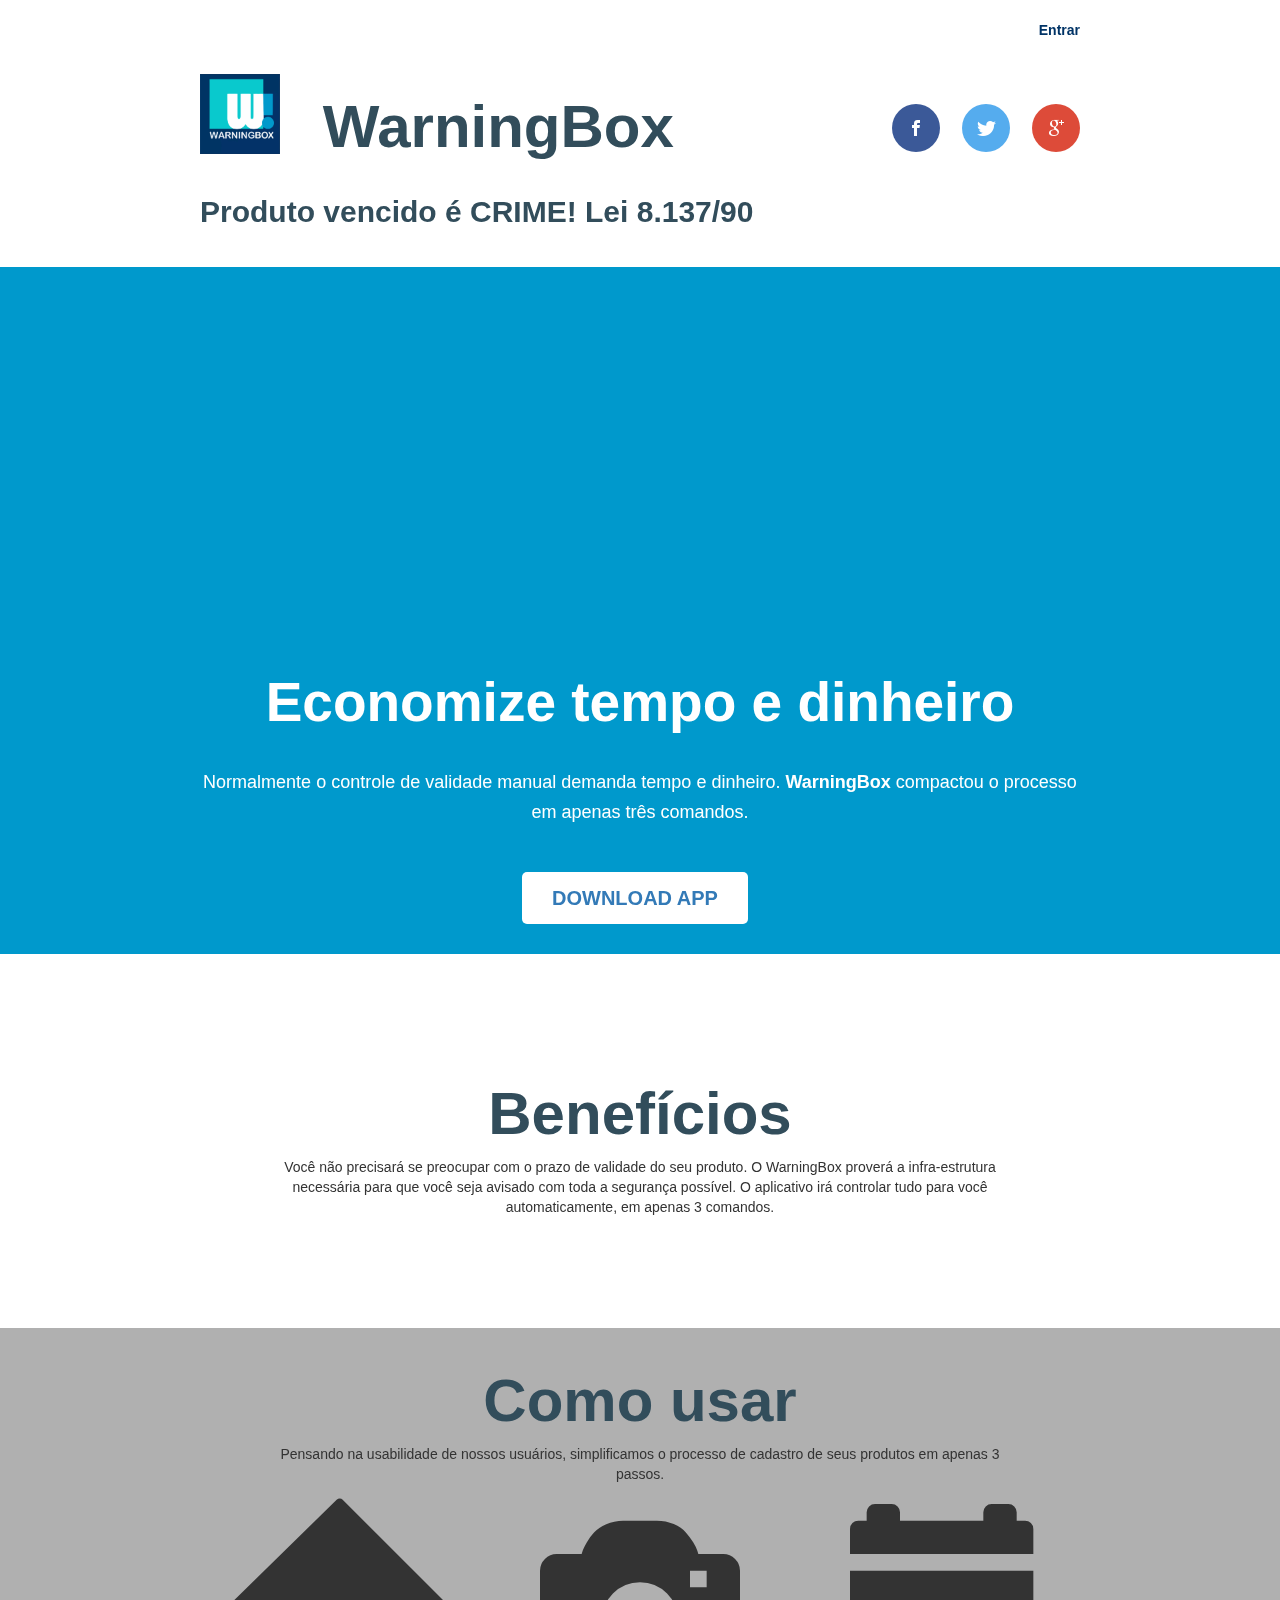
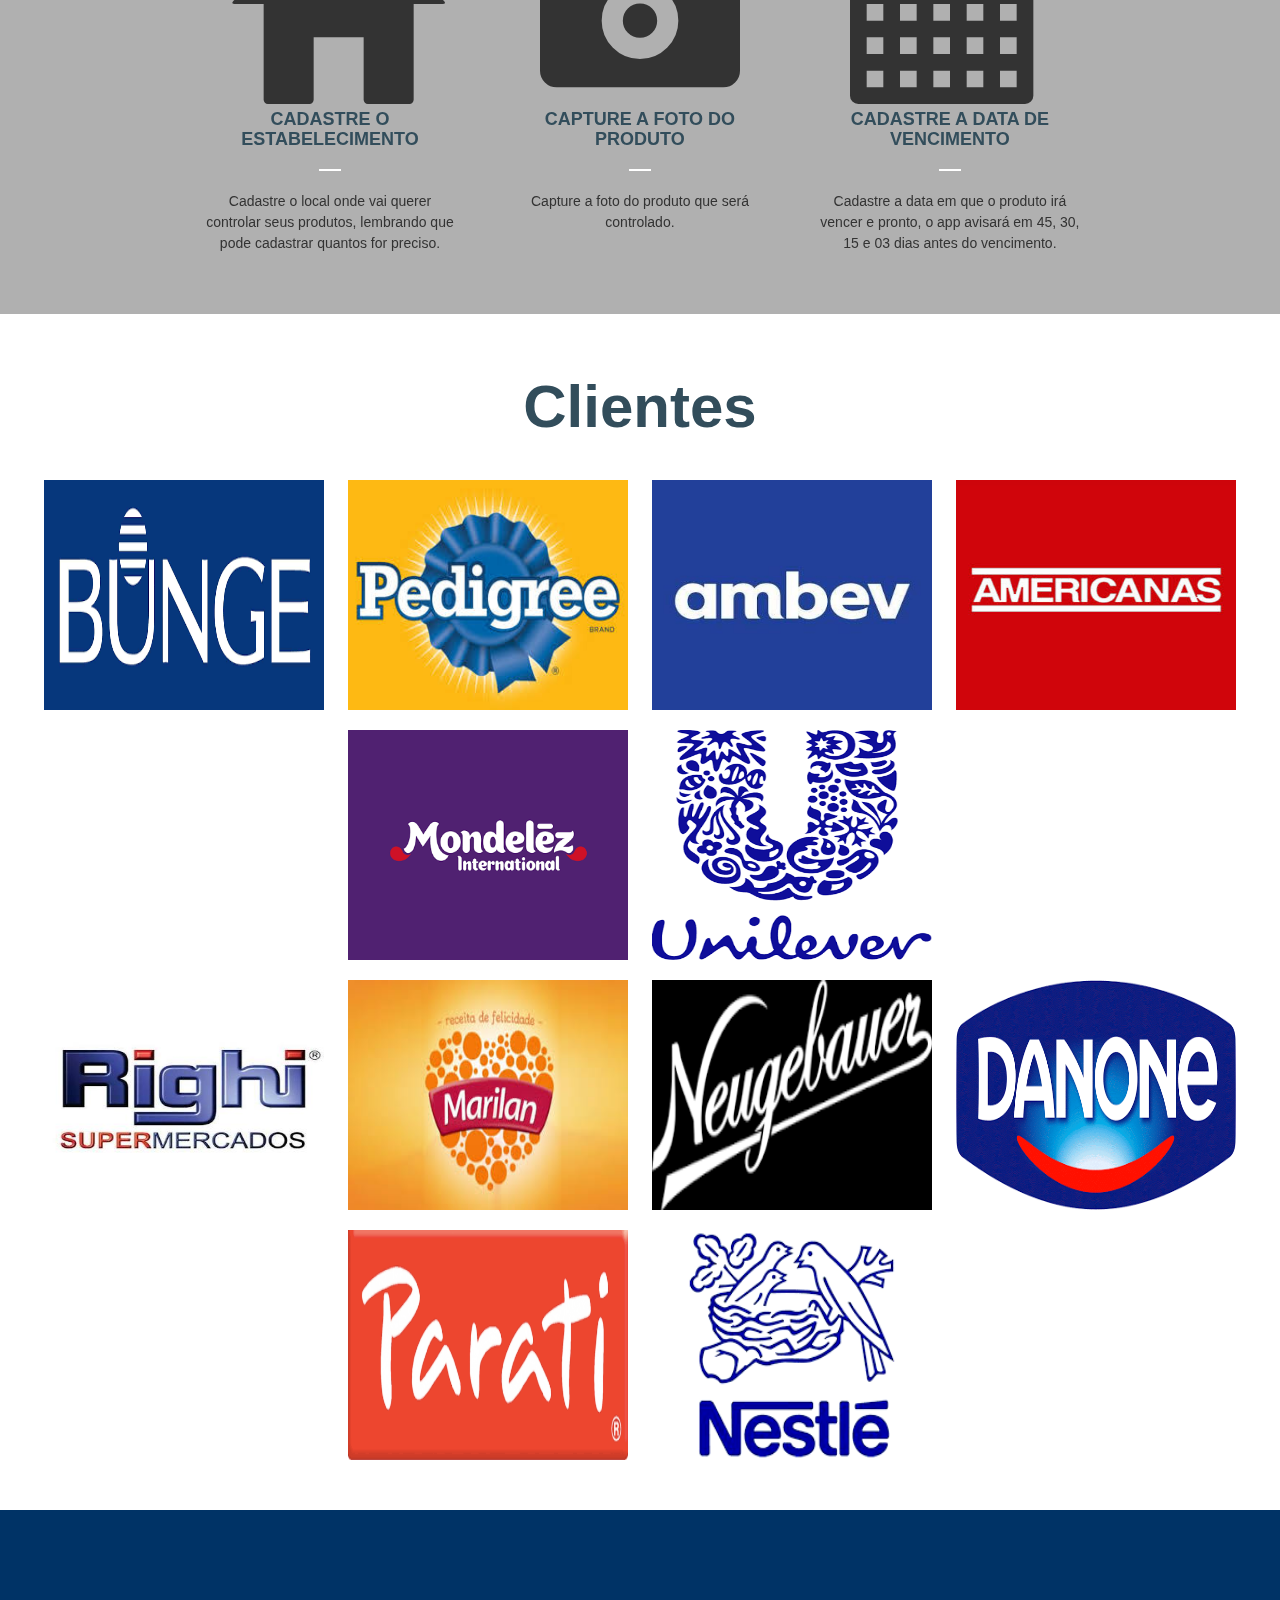
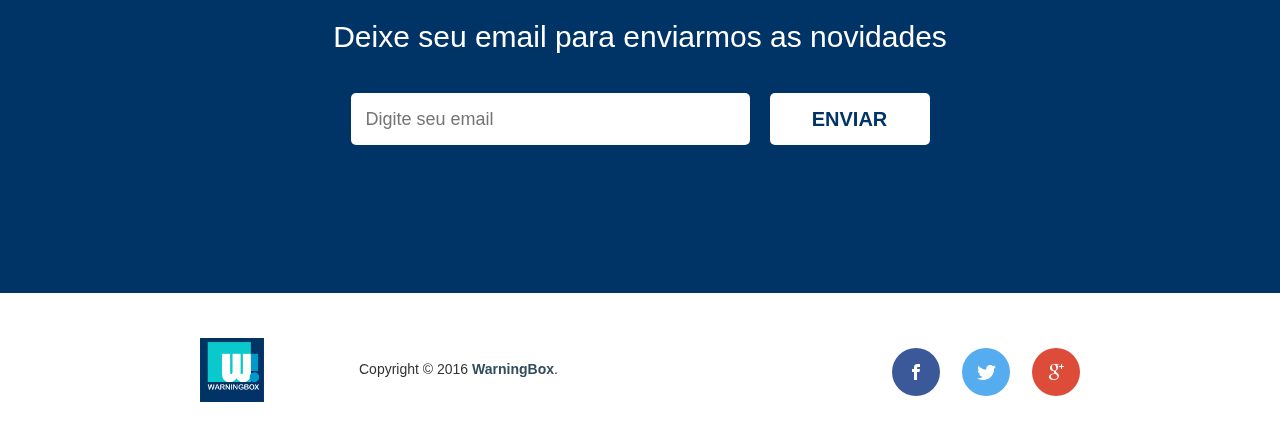
<file: index.html>
<!DOCTYPE HTML>
<html>
<head>
    <meta charset="utf-8">
    <meta name="viewport" content="width=device-width, initial-scale=1">
    <meta name="description" content="">
    <title>WarningBox</title>
    <link rel="shortcut icon" href="images/logo.png">
    
    <link href="css/style.css" rel="stylesheet">
    <link href="css/bootstrap.min.css" rel="stylesheet">
    <!--[if lt IE 9]><script src="js/html5.js"></script><![endif]-->
</head>
<body class="no-js">
    <section class="main">
        <br>
        <div class="wrap" >
            <a href="login.html"><label style="float: right; color: #003366 !important; cursor: pointer;">Entrar</label></a>
        </div>

        <header>
            <div class="wrap">
                <div class="logo">
                   <div class="row">
                   		<a href="index.html">
	                       <div class="col-md-3">
	                           <img src="images/logo.png" width="80" height="52" alt="WARNINGBOX">
	                       </div>
	                       <div class="col-md-4">
	                           <h1>WarningBox</h1>
	                       </div>
                       	</a>
                   </div>
                   <h2><strong>Produto vencido é CRIME! Lei 8.137/90</strong></h2>
                </div>
                <div class="social">
                    <ul class="clearfix">
                        <li><a class="social-facebook" target="_blank" href="https://www.facebook.com/warningboxapp/" title="facebook">facebook</a></li>
                        <li><a class="social-twitter" target="_blank" href="https://twitter.com/warningbox2" title="twitter">twitter</a></li>
                        <li><a class="social-googleplus" target="_blank" href="https://plus.google.com/u/0/112280485876069913554?hl=pt-BR" title="google plus">google plus</a></li>
                    </ul>
                </div>
            </div>
        </header>

        <section class="promo">
            <div class="wrap" style=" text-align: center;"><br>
                <iframe class="video-youtube" frameborder="0" src="http://www.youtube.com/embed/WQev6xlabF4?vq=hd1080&autoplay=1"></iframe><br>
                <div class="promo-text">
                    <div class="promo-title">Economize tempo e dinheiro</div>
                    <p>Normalmente o controle de validade manual demanda tempo e dinheiro. <strong>WarningBox</strong> compactou o processo em apenas três comandos.</p>
                    <p><a class="promo-button" href="https://play.google.com/store/apps/details?id=com.warningbox" target="_blank">Download App</a> &nbsp; <!-- <a class="promo-link" href="#">Saiba mais</a> --></p>
                </div><br>
            </div>
        </section>

        <section class="simple">
            <div class="wrap">
                <h1>Benefícios</h1>
                <p>Você não precisará se preocupar com o prazo de validade do seu produto. O WarningBox proverá a infra-estrutura necessária para que você seja avisado com toda a segurança possível. O aplicativo irá controlar tudo para você automaticamente, em apenas 3 comandos.</p>
            </div>
        </section>

        <section class="como-usar">
            <br>
            <div class="wrap">
                <h1>Como usar</h1>
                <p>Pensando na usabilidade de nossos usuários, simplificamos o processo de cadastro de seus produtos em apenas 3 passos.</p>
            </div>
        </section>

        <section class="features">
            <div class="wrap">
                <div class="features-columns clearfix">
                    <div class="feature">
                        <span class="glyphicon glyphicon-home" style="font-size: 200px;" aria-hidden="true"></span>
                        <h4>Cadastre o estabelecimento</h4>
                        <p>Cadastre o local onde vai querer controlar seus produtos, lembrando que pode cadastrar quantos for preciso.</p>
                    </div>
                    <div class="feature">
                        <span class="glyphicon glyphicon-camera" style="font-size: 200px;" aria-hidden="true"></span>
                        <h4>Capture a foto do produto</h4>
                        <p>Capture a foto do produto que será controlado.</p>
                    </div>
                    <div class="feature">
                         <span class="glyphicon glyphicon-calendar" style="font-size: 200px;" aria-hidden="true"></span>
                        <h4>Cadastre a data de vencimento</h4>
                        <p>Cadastre a data em que o produto irá vencer e pronto, o app avisará em 45, 30, 15 e 03 dias antes do vencimento.</p>
                    </div>
                </div>
            </div>
        </section>

        <section style="text-align: center;">
            <h1 style="text-align: center;">Clientes</h1><br>
            <div class="row">
                <img class="img-cliente" src="images/cliente/1.png">
                <img class="img-cliente" src="images/cliente/2.jpg">
                <img class="img-cliente" src="images/cliente/3.jpg">
                <img class="img-cliente" src="images/cliente/4.jpg">
                <img class="img-cliente" src="images/cliente/5.png">
                <img class="img-cliente" src="images/cliente/6.png">
            </div>
            <div class="row">
                <img class="img-cliente" src="images/cliente/7.jpg">
                <img class="img-cliente" src="images/cliente/9.jpg">
                <img class="img-cliente" src="images/cliente/10.png">
                <img class="img-cliente" src="images/cliente/11.gif">
                <img class="img-cliente" src="images/cliente/12.png">
                <img class="img-cliente" src="images/cliente/14.png">
            </div><br><br>
        </section>
        
        <section class="subscribe">
            <div class="wrap">
                <div class="subscribe-title">Deixe seu email para enviarmos as novidades</div>
                <div class="subscribe-form clearfix">
                    <form>
                        <input type="email" placeholder="Digite seu email" class="subscribe-email">
                        <input type="button" value="Enviar" class="subscribe-button">
                    </form>
                </div>
            </div>
        </section>

        <footer>
            <div class="wrap">
                <div class="logo" style="padding-top: 20px;">
                    <a href="#">
                        <img src="images/logo.png" width="64" height="52">
                    </a>
                </div>
                <div class="copy" style="padding-top: 25px;">
                    <p>Copyright &copy; 2016 <a href="http://warningbox.com.br/">WarningBox</a>.</p>
                </div>
                <div class="social">
                    <ul class="clearfix">
                        <li><a class="social-facebook" target="_blank" href="https://www.facebook.com/warningboxapp/" title="facebook">facebook</a></li>
                        <li><a class="social-twitter" target="_blank" href="https://twitter.com/warningbox2" title="twitter">twitter</a></li>
                        <li><a class="social-googleplus" target="_blank" href="https://plus.google.com/u/0/112280485876069913554?hl=pt-BR" title="google plus">google plus</a></li>
                    </ul>
                </div>
            </div>
        </footer>
    </section>

    <script src="js/jquery.js"></script>
    <script src="js/library.js"></script>
    <script src="js/script.js"></script>
    <script src="js/retina.js"></script>

</body>
</html>
</file>
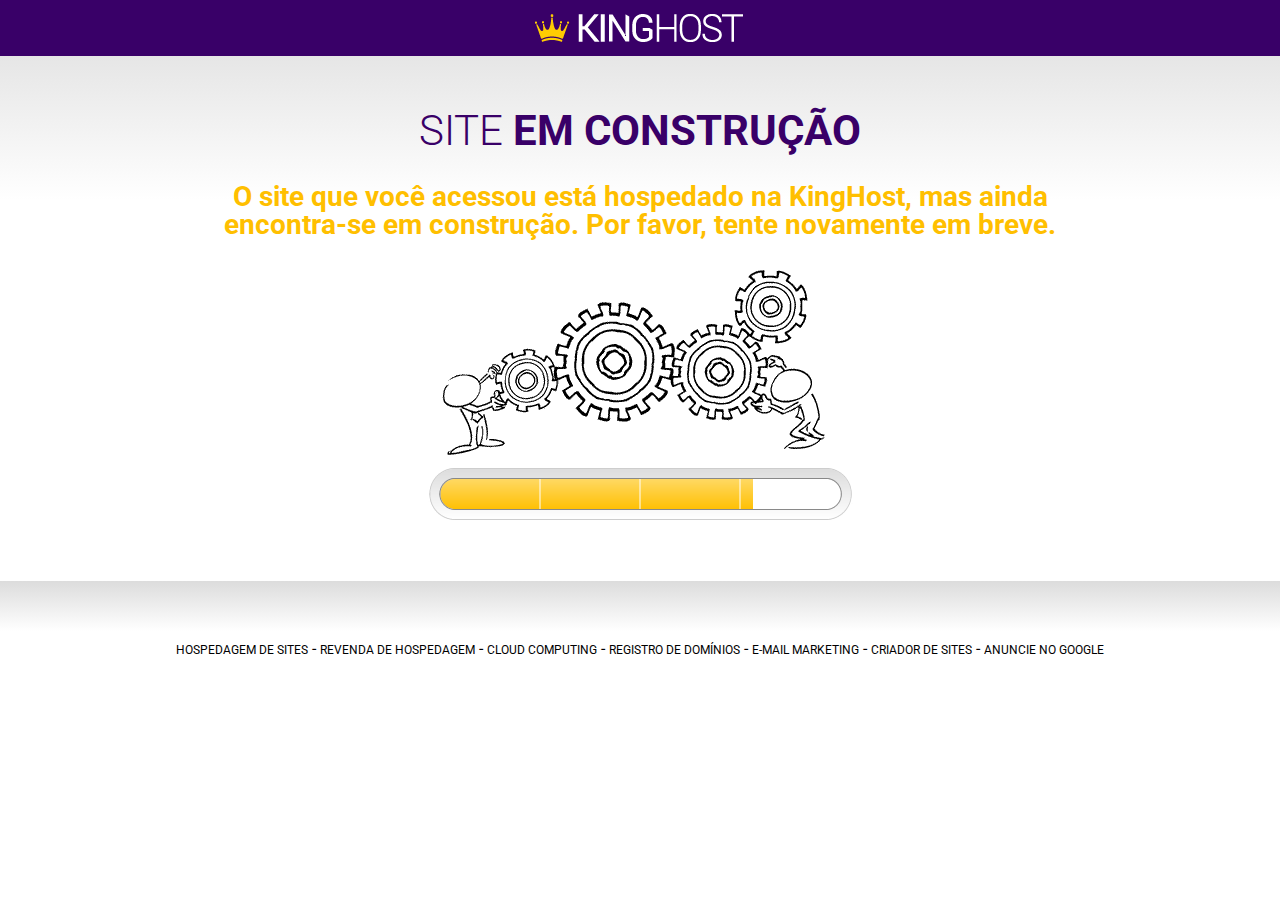
<file: teste/index.htm>
<!DOCTYPE html>
<html class="no-js" lang="pt-br">
	<head>
	<meta charset="utf-8" />
	<meta http-equiv="X-UA-Compatible" content="IE=edge" />
	<meta name="viewport" content="width=device-width, initial-scale=1" />
	<link rel="shortcut icon" href="/favicon.ico">
	<link href='//fonts.googleapis.com/css?family=Roboto:300,700' rel='stylesheet' type='text/css'>
	<style>
		body {
			background-image:linear-gradient(#DCDCDC, #FFF 200px);
			background-repeat: no-repeat;
	
			font-family: Roboto; 
			padding: 0;
			margin: 0;
		}
		h1 {
			text-align: center; color: #390068; text-transform: uppercase;
			font-weight: 300;
			font-size: 42px;
			margin-top: 50px;
		}

		strong {
			font-weight: 700;
		}

		h2 {
			text-align: center; color: #FFBF00;
			font-size: 28px;
			line-height: 1;
		}
		

.topbar {
	background-color: #390068;
	padding:14px;
}

.logo {
	margin: auto;
	display: block;

}

.content {

	margin: auto;
	max-width: 920px;
}

.gears {
	max-width: 100%;
	margin: auto;
	display: block;
}

.loading {
	max-width: 100%;
	margin: auto;
	display: block;
	margin-top: 10px;
}

.footer {
	
	text-align: center;
	padding: 20px;
	background-image:linear-gradient(#DCDCDC, #FFF 50px);
	background-repeat: no-repeat;
	margin-top: 60px;
}
.footer a {
	font-size: 12px;
	text-transform: uppercase;
	color: #000;
	text-decoration: none;
	white-space: nowrap;
	
}
.footer a:hover{
	text-decoration: underline;

}

		
	</style>
	<body role="document">
		<div class="topbar">
			<img alt="logo" class="logo" src="[data-uri]"/>
		</div>

		<div class="content">

		<h1>Site <strong>em construção</strong></h1>
		<h2>
			O site que você acessou está hospedado na KingHost, mas ainda encontra-se em construção. Por favor, tente novamente em breve.
		</h2>
			<img class="gears" src="[data-uri]">
			<img class="loading" alt="" title="quase lá..." src="[data-uri]">
		</div>

		<div class="footer">
			<br>
			<br>
			<a href="http://www.kinghost.com.br/planos/?utm_source=sites-hospedados&utm_medium=em-construcao&utm_content=hospedagem-de-sites&utm_campaign=sites-em-construcao">Hospedagem de sites</a> - 
			<a href="http://www.kinghost.com.br/revenda/?utm_source=sites-hospedados&utm_medium=em-construcao&utm_content=revenda-de-hospedagem&utm_campaign=sites-em-construcao">Revenda de Hospedagem</a> - 
			<a href="http://www.kinghost.com.br/cloud-computing/?utm_source=sites-hospedados&utm_medium=em-construcao&utm_content=cloud-computing&utm_campaign=sites-em-construcao">Cloud Computing</a> - 
			<a href="http://www.kinghost.com.br/registro-de-dominio/?utm_source=sites-hospedados&utm_medium=em-construcao&utm_content=registro-de-dominios&utm_campaign=sites-em-construcao">Registro de Domínios</a> - 
			<a href="http://www.kinghost.com.br/email-marketing/?utm_source=sites-hospedados&utm_medium=em-construcao&utm_content=e-mail-marketing&utm_campaign=sites-em-construcao">E-mail Marketing</a> - 
			<a href="http://www.kinghost.com.br/criador-de-site/?utm_source=sites-hospedados&utm_medium=em-construcao&utm_content=criador-de-site&utm_campaign=sites-em-construcao">Criador de Sites</a> - 
			<a href="http://www.kinghost.com.br/adwords/?utm_source=sites-hospedados&utm_medium=em-construcao&utm_content=anuncie-no-google&utm_campaign=sites-em-construcao">Anuncie no Google</a>
		</div>
	</body>
</html>
</file>
<file: css/style.css>
/* reset -------------------------- */
html,
body,
div,
ul,
ol,
li,
dl,
dt,
dd,
h1,
h2,
h3,
h4,
h5,
h6,
pre,
form,
dfn,
del,
p,
blockquote,
fieldset,
input,
textarea,
select,
article,
aside,
details,
figcaption,
figure,
footer,
header,
hgroup,
nav,
section,
button,
canvas,
video {
    margin: 0;
    padding: 0;
}
h1,
h2,
h3,
h4,
h5,
h6,
pre,
code,
address,
caption,
cite,
code,
th,
dfn,
del {
    font-weight: normal;
    font-style: normal;
}

ul,
ol {
    list-style: none;
}
fieldset,
img, video {
    border: none;
}
caption,
th {
    text-align: left;
}
table {
    border-collapse: collapse;
    border-spacing: 0;
}
input[type="button"],
input[type="submit"],
input[type="reset"],
button {
    cursor: pointer;
    line-height: normal;
}
button,
input {
    line-height: normal;
}
input[type="hidden"],
[hidden],
.hidden {
    display: none;
}
textarea {
    overflow: auto;
    resize: none;
}
article,
aside,
details,
figcaption,
figure,
footer,
header,
nav,
section,
.clearfix {
    display: block;
}
audio,
canvas,
video {
    display: inline-block;
}
a > img {
    vertical-align: bottom;
}

a > video {
    vertical-align: bottom;
}

strong,
b {
    font-weight: bold;
}
em,
i {
    font-style: italic;
}
del {
    text-decoration: line-through;
}
:focus {
    outline: none;
}


/* tools -------------------------- */
.clear {
    clear: both;
    display: block;
    line-height: 0;
    height: 0;
    font-size: 0;
}
.clearfix:after,
.wrap:after,
aside:after,
section:after,
article:after,
.text:after {
    content: ".";
    display: block;
    clear: both;
    visibility: hidden;
    line-height: 0;
    height: 0;
    font-size: 0;
}
.align-left {
    float: left !important;
}
.align-right {
    float: right !important;
}
.overflow-hidden {
    overflow: hidden;
    display: block;
}


/* common -------------------------- */
html {
    height: 100%;
    background: #ffffff;
}
body {
    height: 100%;
    font: 17px/26px "Helvetica Neue", Helvetica, Arial, sans-serif;
    color: #6a6a6a;
    -webkit-font-smoothing: antialiased;
    -webkit-backface-visibility: hidden;
}
.main {
    min-height: 100%;
    overflow: hidden;
    -moz-box-sizing: border-box;
    -webkit-box-sizing: border-box;
    box-sizing: border-box;
}
.wrap {
    margin: 0 auto;
    max-width: 940px;
    padding: 0 30px;
}
a {
    color: #26a6d1;
    cursor: pointer;
    -moz-transition: color 0.15s linear;
    -o-transition: color 0.15s linear;
    -webkit-transition: color 0.15s linear;
    transition: color 0.15s linear;
}
a:hover {
    color: #1e85a7;
}
.error {
    color: #FF0000 !important;
    border-color: #FF0000 !important;
}
.success {
    color: #00CC0 !important;
    border-color: #00CC00 !important;
}
.disabled {
    color: #999999 !important;
    border-color: #999999 !important;
    cursor: default !important;
}
.social li a,
.ico-help,
.ico-like,
.ico-present,
.istore a:after {
    background: url(../images/sprite.png) no-repeat 0 0;
}
h1, h2, h3, h4, h5, h6 {
    color: #324d5b !important;
}
h1{
    font-size: 60px !important;
    font-weight: bold !important;
}
h2, h3 {
    font-size: 30px;
    line-height: 40px;
    margin: 0 0 22px;
}
img, video {
    max-width: 100%;
    height: auto;
}


/* header -------------------------- */
header {
    padding: 29px 0;
}
header .logo {
    float: left;
}
header .logo a {
    display: inline-block;
}
.social {
    float: right;
    padding: 2px 0;
    padding-top: 30px;
     
}
.social li {
    float: left;
    margin: 0 0 0 22px;
}
.social li a {
    display: block;
    width: 48px;
    height: 48px;
    text-indent: -9999px;
    background-color: #3b5998;
    -moz-border-radius: 50%;
    -webkit-border-radius: 50%;
    border-radius: 50%;
    -moz-transition: background-color 0.2s linear;
    -o-transition: background-color 0.2s linear;
    -webkit-transition: background-color 0.2s linear;
    transition: background-color 0.2s linear;
}
.social li a.social-facebook {
    background-position: 0 0;
}
.social li a.social-facebook:hover {
    background-color: #4f6aa3;
}
.social li a.social-facebook:active {
    background-color: #355089;
}
.social li a.social-twitter {
    background-position: -50px 0;
    background-color: #55acee;
}
.social li a.social-twitter:hover {
    background-color: #66b4f0;
}
.social li a.social-twitter:active {
    background-color: #4c9ad6;
}
.social li a.social-googleplus {
    background-position: -100px 0;
    background-color: #dd4b39;
}
.social li a.social-googleplus:hover {
    background-color: #e05d4d;
}
.social li a.social-googleplus:active {
    background-color: #c64333;
}

i.glyphicon {
    font-size: 8em;
}

/* footer -------------------------- */
footer {
    padding: 25px 0;
}
footer .logo {
    float: left;
    margin: 0 95px 0 0;
}
footer .logo img, video {
    display: block;
}
.istore {
    float: left;
    position: relative;
    line-height: 36px;
    text-align: center;
    margin: 8px 62px 8px 0;
}
.istore a {
    position: relative;
    display: inline-block;
    line-height: 36px;
    font-size: 14px;
    padding: 0 0 0 47px;
}
.istore a:after {
    content: "";
    position: absolute;
    left: 0;
    top: 0;
    background-color: #26a6d1;
    background-position: -150px 0;
    width: 36px;
    height: 36px;
    -moz-border-radius: 50%;
    -webkit-border-radius: 50%;
    border-radius: 50%;
    -moz-transition: background-color 0.15s linear;
    -o-transition: background-color 0.15s linear;
    -webkit-transition: background-color 0.15s linear;
    transition: background-color 0.15s linear;
}
.istore:hover:after {
    background-color: #1e85a7;
}
.copy {
    float: left;
    font-size: 14px;
    line-height: 36px;
    margin: 8px 0;
}
.copy a {
    color: #324d5b;
    font-weight: bold;
}
.copy a:hover {
    color: #324d5b;
}


/* sidebar -------------------------- */
.sidebar {
    
}


/* content -------------------------- */
.simple {
    text-align: center;
    padding: 107px 0 95px;
}
.simple p {
    margin: 0 60px 16px;
}

.como-usar {
    text-align: center;
    background: #B0B0B0;
    padding-bottom: 30px !important;
}

.como-usar p {
    margin: 0 60px 16px;
}

.promo {
    background: #0099CC;
    color: #ffffff;
}
.promo .wrap {
    position: relative;
    min-height: 634px;
}
.promo-text {
    width: 900px;
    display: table-cell;
    vertical-align: middle;
    font-size: 18px;
    line-height: 30px;
    text-align: center;
}
.promo-text p {
    padding: 35px 0 0;
}
.promo .wrap img {
    position: absolute;
    bottom: 0;
    right: 18px;
}
.promo-title {
    font-size: 55px;
    line-height: 60px;
    font-weight: bold;
}
.promo-button {
    display: inline-block;
    white-space: nowrap;
    height: 52px;
    line-height: 52px;
    font-weight: bold;
    font-size: 20px;
    text-decoration: none;
    padding: 0 30px;
    background: #ffffff;
    text-transform: uppercase;
    -moz-border-radius: 5px;
    -webkit-border-radius: 5px;
    border-radius: 5px;
    -moz-transition: all 0.15s linear;
    -o-transition: all 0.15s linear;
    -webkit-transition: all 0.15s linear;
    transition: all 0.15s linear;
}
.promo-button:hover {
    background-color: #e2f9f5;
    color: #26a5d1;
}
.promo-button:active {
    color: #188bb2;
    background-color: #e2f9f5;
    -moz-box-shadow: inset 0 2px 0 rgba(0,0,1,.1);
    -webkit-box-shadow: inset 0 2px 0 rgba(0,0,1,.1);
    box-shadow: inset 0 2px 0 rgba(0,0,1,.1);
}
.promo-link {
    color: #ffffff;
    font-size: 20px;
    line-height: 52px;
    font-weight: bold;
    margin: 0 0 0 35px;
    text-transform: uppercase;
    white-space: nowrap;
}
.promo-link:hover {
    color: #c9f9f0;
}
.features {
    margin: -25px 0 60px;
    background-color: #B0B0B0 !important;
}
.features-columns {
    margin: 0 -25px;
}
.feature {
    float: left;
    width: 33.33%;
    text-align: center;
    font-size: 14px;
    line-height: 21px;
    padding: 0 25px;
    margin: 0 0 50px;
    -moz-box-sizing: border-box;
    -webkit-box-sizing: border-box;
    box-sizing: border-box;
}
.feature h4 {
    font-size: 18px;
    line-height: 20px;
    text-transform: uppercase;
    color: #2b414d;
    font-weight: bold;
    position: relative;
    margin: 0 0 42px;
}
.feature h4:after {
    position: absolute;
    bottom: -22px;
    left: 0;
    right: 0;
    margin: 0 auto;
    width: 22px;
    height: 2px;
    background-color: #fff !important;
    content: "";
    -moz-transition: all 0.15s linear;
    -o-transition: all 0.15s linear;
    -webkit-transition: all 0.15s linear;
    transition: all 0.15s linear;
}
.feature:hover h4:after {
    background-color: #3db39e;
}
.ico-help,
.ico-like,
.ico-present {
    width: 64px;
    height: 64px;
    margin: 0 auto 32px;
    background-position: 0 -50px;
}
.ico-like {
    background-position: -100px -50px;
}
.ico-present {
    background-position: -200px -50px;
}
.tabsblock {
    background: #fff;
}
.tabsblock .wrap {
    position: relative;
    min-height: 565px;
}
.tabsblock .wrap img, video {
    position: absolute;
    left: 22px;
    bottom: 0;
}
.tab {
    padding-left: 540px;
    width: 400px;
    display: table-cell;
    height: 565px;
    vertical-align: middle;
}
.tabs {
    padding: 0 0 23px;
}
.tabs li {
    width: 12px;
    height: 12px;
    -moz-border-radius: 6px;
    -webkit-border-radius: 6px;
    border-radius: 6px;
    float: left;
    background-color: #cbcfd1;
    margin: 0 13px 13px 0;
    -moz-transition: background-color 0.15s linear;
    -o-transition: background-color 0.15s linear;
    -webkit-transition: background-color 0.15s linear;
    transition: background-color 0.15s linear;
    cursor: pointer;
}
.tabs li:hover {
    background-color: #8cc6bc;
}
.tab li.active {
    cursor: default;
    background-color: #3db39e;
}
.box {
    display: none;
}
.box.visible {
    display: block;
}
.subscribe {
    background: #003366;
    text-align: center;
    color: #ffffff;
    text-align: center;
    padding: 107px 0 113px;
}
.subscribe-title {
    font-size: 30px;
    line-height: 40px;
    margin: 0 0 36px;
}
.subscribe-form {
    display: inline-block;
    margin: 0 0 30px;
}
.subscribe-email {
    float: left;
    border: 0;
    width: 399px;
    height: 52px;
    font-size: 18px;
    line-height: 22px;
    padding: 15px;
    background: #ffffff;
    margin: 0 10px;
    -moz-border-radius: 5px;
    -webkit-border-radius: 5px;
    border-radius: 5px;
    -moz-box-sizing: border-box;
    -webkit-box-sizing: border-box;
    box-sizing: border-box;
}
.subscribe-button {
    float: left;
    border: 0;
    width: 160px;
    height: 52px;
    text-align: center;
    font-weight: bold;
    font-size: 20px;
    color: #003366;
    background: #ffffff;
    text-transform: uppercase;
    margin: 0 10px;
    -moz-border-radius: 5px;
    -webkit-border-radius: 5px;
    border-radius: 5px;
    -moz-box-sizing: border-box;
    -webkit-box-sizing: border-box;
    box-sizing: border-box;
}
.subscribe-note {
    clear: both;
}

.video-youtube {
    width: 900px !important;
    height: 380px !important;
}

.img-cliente {
    height: 250px;
    width: 300px;
    padding: 10px;
}

/* Responsive -------------------------- */
@media (max-width: 959px){
    
    .video-youtube {
        width: 575px !important;
        height: 280px !important;
    }
    
    .promo .wrap {
        min-height: 0;
    }
    .promo .wrap img, video {
        position: relative;
        right: auto;
        bottom: auto;
        display: block;
        margin: 0 auto;
    }
    .promo-text {
        text-align: center;
        display: block;
        height: auto;
        width: auto;
        padding: 65px 0 48px;
    }
    .promo-title {
        font-size: 40px;
        line-height: 50px;
    }
    .promo-link,
    .promo-button {
        margin: 0 15px 15px;
    }
    footer {
        padding-top: 0;
        background-color: #f6f6f6;
    }
    footer .logo {
        display: none;
    }
    .copy,
    .istore,
    .social {
        float: none;
        margin: 0;
        text-align: center;
    }
    .copy {
        padding: 80px 0 25px;
    }
    .istore {
        background: #ffffff;
        margin: 0 -30px;
        padding: 80px 30px;
    }
    .social ul {
        display: inline-block;
    }
    .social ul li {
        margin: 0 11px 11px;
    }
    .subscribe-email {
        width: 300px;
    }
    .tabsblock {
        padding-top: 60px;
    }
    .tabsblock .wrap {
        min-height: 0;
    }
    .tabsblock .wrap img, video {
        position: relative;
        left: auto;
        bottom: auto;
        display: block;
        margin: 0 auto;
    }
    .tab {
        text-align: center;
        padding-left: 0;
        width: auto;
        display: block;
        height: auto;
        vertical-align: top;
    }
    .tabs {
        display: inline-block;
    }
    .tabs li {
        margin: 0 7px 13px 6px;
    }
    .box-text {
        margin: 0 0 60px;
    }
    
    h1{
	    font-size: 50px !important;
	    font-weight: bold !important;
	}
	h2, h3 {
	    font-size: 20px;
	    line-height: 30px;
	    margin: 0 0 11px;
	}
}
@media (max-width: 767px){
    header {
        text-align: center;
    }
    header .logo {
        float: none;
        display: inline-block;
    }
    header .social {
        display: none;
    }
    .feature {
        width: 100%;
    }
    .subscribe-email {
        width: 200px;
    }   
    
     h1{
	    font-size: 50px !important;
	    font-weight: bold !important;
	}
	h2, h3 {
	    font-size: 20px;
	    line-height: 30px;
	    margin: 0 0 11px;
	}
    
    .video-youtube {
        width: 375px !important;
        height: 200px !important;
    }
}
@media (max-width: 479px){
    body {
        word-wrap: break-word;
    }
    .simple p {
        margin-left: 0;
        margin-right: 0;
    }
    .subscribe-email {
        width: 100%;
        margin-bottom: 15px;
        text-align: center;
    }
    .subscribe-button {
        width: 100%;
    }
    
     h1{
	    font-size: 40px !important;
	    font-weight: bold !important;
	}
	h2, h3 {
	    font-size: 15px;
	    line-height: 25px;
	    margin: 0 0 11px;
	}
    
     .video-youtube {
        width: 275px !important;
        height: 160px !important;
    }
}

/* Retina -------------------------- */
@media only screen and (-webkit-min-device-pixel-ratio:2), 
only screen and (min--moz-device-pixel-ratio:2),
only screen and (-o-min-device-pixel-ratio:2/1),
only screen and (min-device-pixel-ratio:2),
only screen and (min-resolution:192dpi),
only screen and (min-resolution:2dppx){
    .social li a,
    .ico-help,
    .ico-like,
    .ico-present,
    .istore a:after {
        background-image: url(../images/sprite@2x.png);
        -moz-background-size: 300px 150px;
        -ie-background-size: 300px 150px;
        -o-background-size: 300px 150px;
        -webkit-background-size: 300px 150px;
        background-size: 300px 150px;
    }
}
</file>
